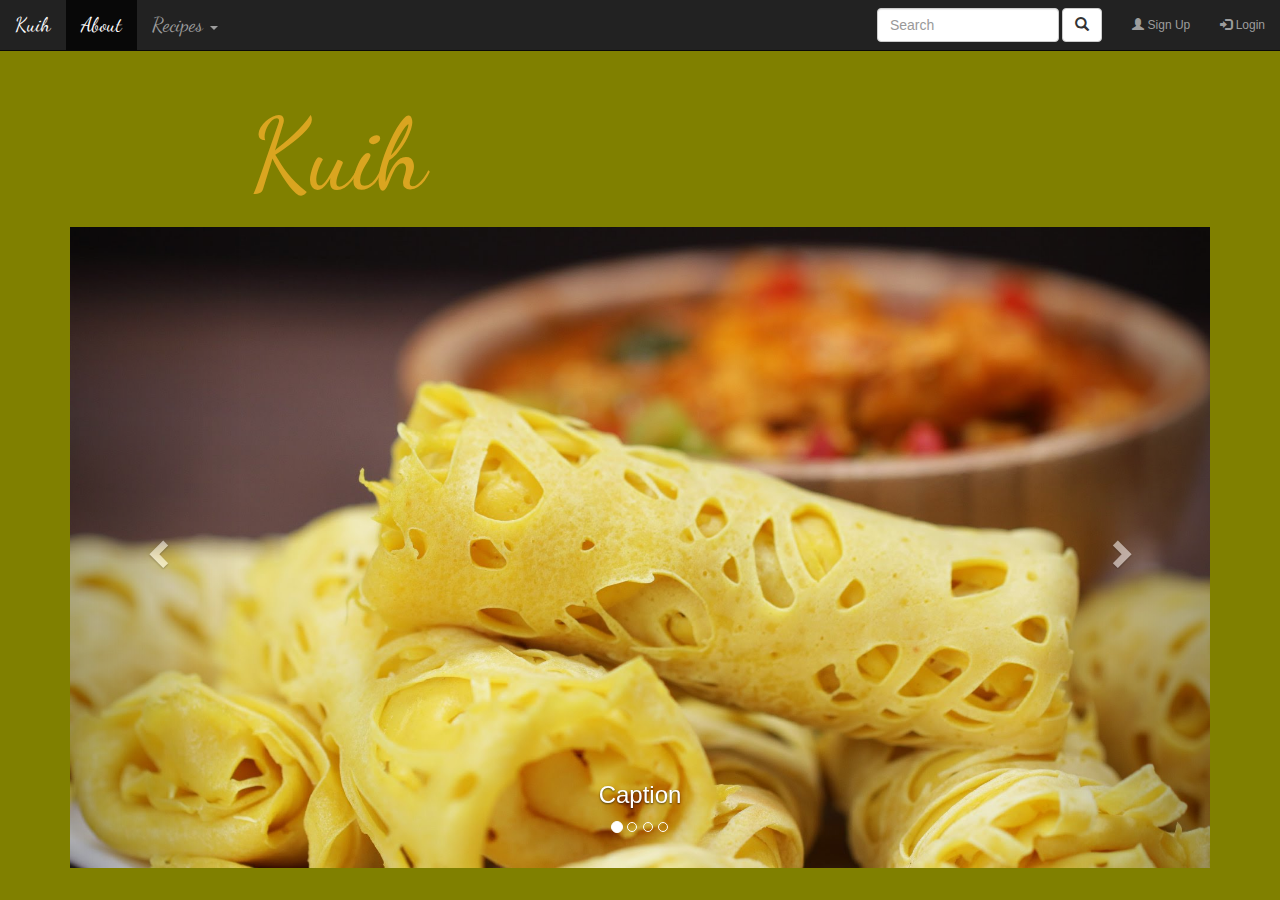
<file: Index.html>
<!DOCTYPE html>
<html lang="en">
<head>
  <title>Home</title>
  <meta charset="utf-8">
  <meta name="viewport" content="width=device-width, initial-scale=1">
  <link rel="stylesheet" href="bootstrap-3.3.7-dist/css/bootstrap.min.css">
  <link type="text/css" rel="stylesheet" href="Test.css">
  <script src="jquery-3.1.1.min.js"></script>
  <script src="bootstrap-3.3.7-dist/js/bootstrap.min.js"></script>
  <script src="examplemultidropdowns.js"></script>
<script>
    $(document).ready(function () {
        $('.dropdown-toggle').dropdown();
    });
</script>
  <link href="logo.jpg" rel="icon" type="image/jpg">
<link href="https://fonts.googleapis.com/css?family=Dancing+Script" rel="stylesheet">
<link href="examplemultidropdowns.css" rel="stylesheet" type="text/css">


  <style>
  .carousel-inner > .item > img,
  .carousel-inner > .item > a > img {
      width: 100%;
      margin: auto;
      overflow: hidden;
  }
  </style>

</head>
<body>
<h1>Kuih</h1>

<nav class="navbar navbar-default navbar-fixed-top navbar-inverse">
  <div class="container-fluid">
    <!-- Brand and toggle get grouped for better mobile display -->
    <div class="navbar-header">
      <button type="button" class="navbar-toggle collapsed" data-toggle="collapse" data-target="#bs-example-navbar-collapse-1" aria-expanded="false">
        <span class="sr-only">Toggle navigation</span>
        <span class="icon-bar"></span>
        <span class="icon-bar"></span>
        <span class="icon-bar"></span>
      </button>
      <a class="navbar-brand" href="#">Kuih</a>
    </div>

    <!-- Collect the nav links, forms, and other content for toggling -->
    <div class="collapse navbar-collapse" id="bs-example-navbar-collapse-1">
      <ul class="nav navbar-nav">
        <li class="active"><a class="navbar-brand1" href="About.html" target="_blank">About<span class="sr-only">(current)</span></a></li>
        <li class="dropdown">
          <a href="#" class="dropdown-toggle" data-toggle="dropdown" role="button" aria-haspopup="true" aria-expanded="false">Recipes <span class="caret"></span></a>
          <ul class="dropdown-menu">
            <li>
    <a class="trigger right-caret">By type</a>
    <ul class="dropdown-menu sub-menu">
      <li><a href="buahmelaka.html" target="_blank"> Sweet</a></li>
      <li><a href="karipap.html" target="_blank">Savoury</a></li>
    </ul>
  </li>

</ul>
          </ul>
        </li>
      </ul>
      <ul class="nav navbar-nav navbar-right">
        <form class="navbar-form navbar-left">
          <div class="form-group">
            <input type="text" class="form-control" placeholder="Search">
          </div>
          <button type="submit" class="btn btn-default"><span class="glyphicon glyphicon-search"></span></button>
        </form>
        <li><a href="loginpage.html" target="_blank"><span class="glyphicon glyphicon-user"></span> Sign Up</a></li>
        <li><a href="loginpage.html" target="_blank"><span class="glyphicon glyphicon-log-in"></span> Login</a></li>
      </ul>

    </div>
  </div>
</nav>


<div class="container">
  <br>
  <div id="myCarousel" class="carousel slide" data-ride="carousel">
    <!-- Indicators -->
    <ol class="carousel-indicators">
      <li data-target="#myCarousel" data-slide-to="0" class="active"></li>
      <li data-target="#myCarousel" data-slide-to="1"></li>
      <li data-target="#myCarousel" data-slide-to="2"></li>
      <li data-target="#myCarousel" data-slide-to="3"></li>
    </ol>

    <!-- Wrapper for slides -->
    <div class="carousel-inner" role="listbox">

      <div class="item active">
        <img src="img1.jpg" width="600" height="350" alt="Roti Jala" width="600" height="350">
        <div class="carousel-caption">
          <h3>Caption</h3>
          
        </div>
      </div>

      <div class="item">
        <img src="img2.jpg" alt="Karipap" width="600" height="350">
        <div class="carousel-caption">
          <h3>Caption</h3>
          
        </div>
      </div>
    </div>

    <!-- Left and right controls -->
    <a class="left carousel-control" href="#myCarousel" role="button" data-slide="prev">
      <span class="glyphicon glyphicon-chevron-left" aria-hidden="true"></span>
      <span class="sr-only">Previous</span>
    </a>
    <a class="right carousel-control" href="#myCarousel" role="button" data-slide="next">
      <span class="glyphicon glyphicon-chevron-right" aria-hidden="true"></span>
      <span class="sr-only">Next</span>
    </a>
  </div>
</div>

</body>


</html>
</file>
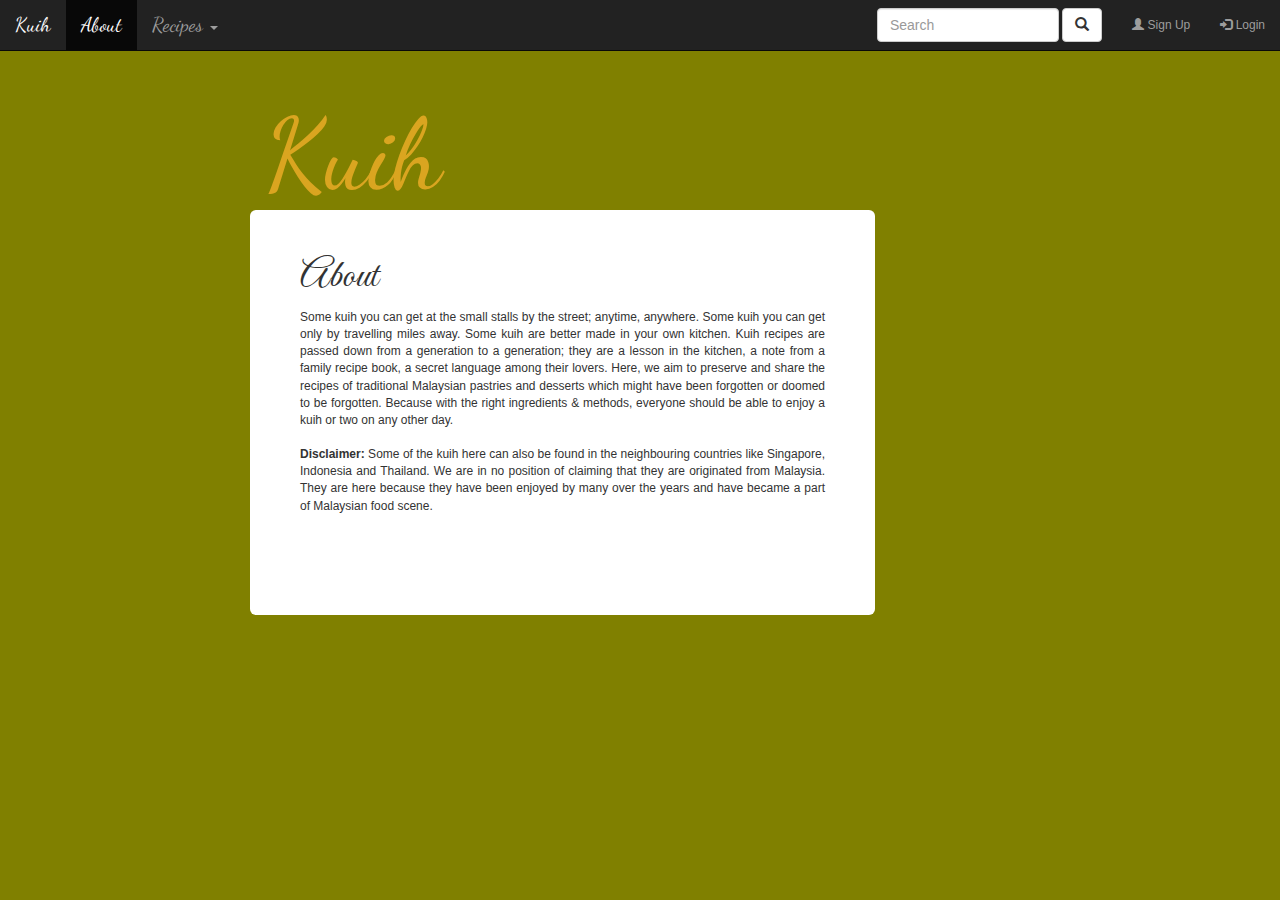
<file: about.html>
<!DOCTYPE html>
<html>
<head>
<title>About</title>
<link rel="stylesheet" href="bootstrap-3.3.7-dist/css/bootstrap.min.css">
<link href="about.css" rel="stylesheet" type="text/css">
 <script src="jquery-3.1.1.min.js"></script>
  <script src="bootstrap-3.3.7-dist/js/bootstrap.min.js"></script>
  <script src="examplemultidropdowns.js"></script>
<script>
    $(document).ready(function () {
        $('.dropdown-toggle').dropdown();
    });
</script>
<link href="logo.jpg" rel="icon" type="image/jpg">
<link href="https://fonts.googleapis.com/css?family=Tangerine|Dancing+Script|Prata" rel="stylesheet">
<link href="https://fonts.googleapis.com/css?family=Great+Vibes" rel="stylesheet">
<link href="examplemultidropdowns.css" rel="stylesheet" type="text/css">

</head>
<body>
<header id="header">
     <div class="container">
       <h1>Kuih</h1> </header>
<nav class="navbar navbar-default navbar-fixed-top navbar-inverse">
  <div class="container-fluid">
    <!-- Brand and toggle get grouped for better mobile display -->
    <div class="navbar-header">
      <button type="button" class="navbar-toggle collapsed" data-toggle="collapse" data-target="#bs-example-navbar-collapse-1" aria-expanded="false">
        <span class="sr-only">Toggle navigation</span>
        <span class="icon-bar"></span>
        <span class="icon-bar"></span>
        <span class="icon-bar"></span>
      </button>
      <a class="navbar-brand" href="index.html">Kuih</a>
    </div>

    <!-- Collect the nav links, forms, and other content for toggling -->
    <div class="collapse navbar-collapse" id="bs-example-navbar-collapse-1">
      <ul class="nav navbar-nav">
        <li class="active"><a class="navbar-brand1" href="about.html" target="_blank">About<span class="sr-only">(current)</span></a></li>
        <li class="dropdown">
          <a href="#" class="dropdown-toggle" data-toggle="dropdown" role="button" aria-haspopup="true" aria-expanded="false">Recipes <span class="caret"></span></a>
          <ul class="dropdown-menu">
            <li>
    <a class="trigger right-caret">By type</a>
    <ul class="dropdown-menu sub-menu">
      <li><a href="buahmelaka.html" target="_blank"> Sweet</a></li>
      <li><a href="karipap.html" target="_blank"> Savoury</a></li>
    </ul>
  </li>

</ul>
          </ul>
        </li>
      </ul>
      <ul class="nav navbar-nav navbar-right">
        <form class="navbar-form navbar-left">
          <div class="form-group">
            <input type="text" class="form-control" placeholder="Search">
          </div>
          <button type="submit" class="btn btn-default"><span class="glyphicon glyphicon-search"></span></button>
        </form>
        <li><a href="loginpage.html" target="_blank"><span class="glyphicon glyphicon-user"></span> Sign Up</a></li>
        <li><a href="loginpage.html" target="_blank"><span class="glyphicon glyphicon-log-in"></span> Login</a></li>
      </ul>

    </div>
  </div>
</nav>

   </header>

<article>
<h2> About</h2>
<div class="para-align"><p1> Some kuih you can get at the small stalls by the street; anytime, anywhere. Some kuih you can get only by travelling miles away. Some kuih are better made in your own kitchen. Kuih recipes are passed down from a generation to a generation; they are a lesson in the kitchen, a note from a family recipe book, a secret language among their lovers. Here, we aim to preserve and share the recipes of traditional Malaysian pastries and desserts which might have been forgotten or doomed to be forgotten. Because with the right ingredients & methods, everyone should be able to enjoy a kuih or two on any other day. 
</p1>
<br><br>
<p2><b>Disclaimer:</b> Some of the kuih here can also be found in the neighbouring countries like Singapore, Indonesia and Thailand. We are in no position of claiming that they are originated from Malaysia. They are here because they have been enjoyed by many over the years and have became a part of Malaysian food scene.
	
</p2></div>
</article>
</body>


</html>
</file>
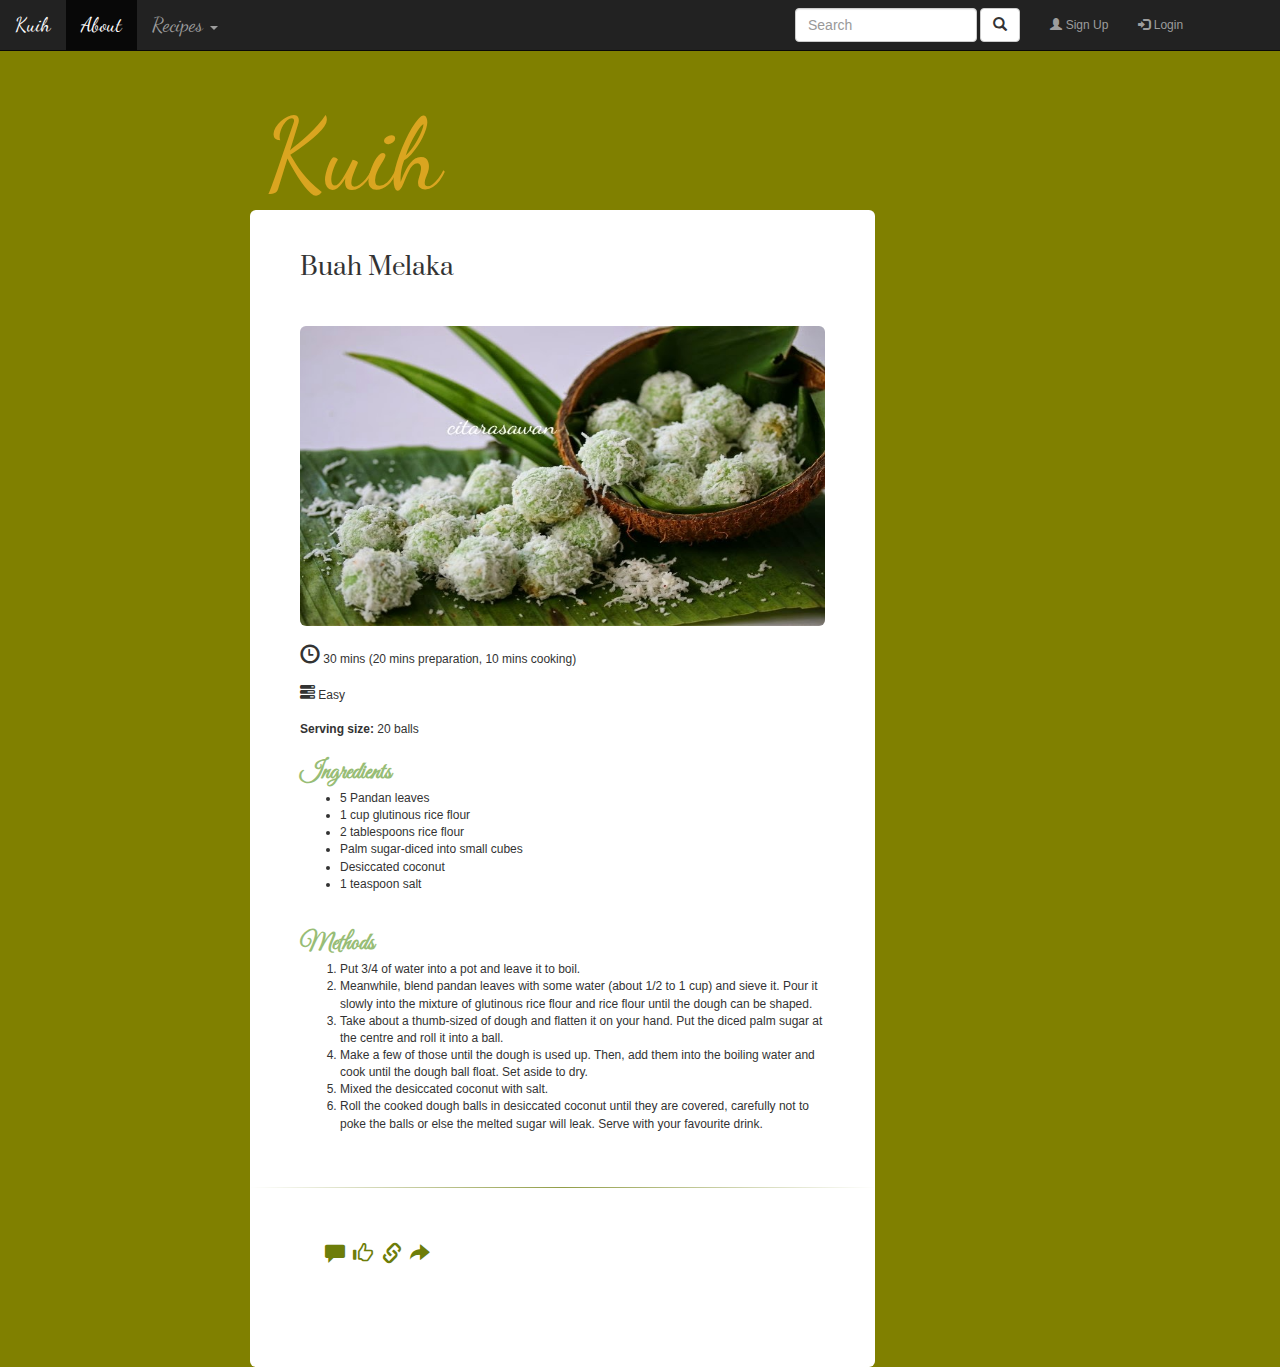
<file: buahmelaka.html>
<!DOCTYPE html>
<html>
<meta name="viewport" content="width=device-width, initial-scale=1.0">
<head>
<title>Buah Melaka</title>
<link rel="stylesheet" href="bootstrap-3.3.7-dist/css/bootstrap.min.css">
<link href="buahmelaka.css" rel="stylesheet" type="text/css">
 <script src="jquery-3.1.1.min.js"></script>
  <script src="bootstrap-3.3.7-dist/js/bootstrap.min.js"></script>
  <script src="examplemultidropdowns.js"></script>
<script>
    $(document).ready(function () {
        $('.dropdown-toggle').dropdown();
    });
</script>
<link href="logo.jpg" rel="icon" type="image/jpg">
<link href="https://fonts.googleapis.com/css?family=Tangerine|Dancing+Script|Prata" rel="stylesheet">
<link href="https://fonts.googleapis.com/css?family=Great+Vibes" rel="stylesheet">
<link href="examplemultidropdowns.css" rel="stylesheet" type="text/css">






</head>

<body>
   <header id="header">
     <div class="container">
       <h1>Kuih</h1> </header>
<nav class="navbar navbar-default navbar-fixed-top navbar-inverse">
  <div class="container-fluid">
    <!-- Brand and toggle get grouped for better mobile display -->
    <div class="navbar-header">
      <button type="button" class="navbar-toggle collapsed" data-toggle="collapse" data-target="#bs-example-navbar-collapse-1" aria-expanded="false">
        <span class="sr-only">Toggle navigation</span>
        <span class="icon-bar"></span>
        <span class="icon-bar"></span>
        <span class="icon-bar"></span>
      </button>
      <a class="navbar-brand" href="index.html">Kuih</a>
    </div>

    <!-- Collect the nav links, forms, and other content for toggling -->
    <div class="collapse navbar-collapse" id="bs-example-navbar-collapse-1">
      <ul class="nav navbar-nav">
        <li class="active"><a class="navbar-brand1" href="about.html" target="_blank">About<span class="sr-only">(current)</span></a></li>
        <li class="dropdown">
          <a href="#" class="dropdown-toggle" data-toggle="dropdown" role="button" aria-haspopup="true" aria-expanded="false">Recipes <span class="caret"></span></a>
          <ul class="dropdown-menu">
            <li>
    <a class="trigger right-caret">By type</a>
    <ul class="dropdown-menu sub-menu">
      <li><a href="buahmelaka.html" target="_blank"> Sweet</a></li>
      <li><a href="karipap.html" target="_blank"> Savoury</a></li>
    </ul>
  </li>

</ul>
          </ul>
        </li>
      </ul>
      <ul class="nav navbar-nav navbar-right">
        <form class="navbar-form navbar-left">
          <div class="form-group">
            <input type="text" class="form-control" placeholder="Search">
          </div>
          <button type="submit" class="btn btn-default"><span class="glyphicon glyphicon-search"></span></button>
        </form>
        <li><a href="loginpage.html" target="_blank"><span class="glyphicon glyphicon-user"></span> Sign Up</a></li>
        <li><a href="loginpage.html" target="_blank"><span class="glyphicon glyphicon-log-in"></span> Login</a></li>
      </ul>

    </div>
  </div>
</nav>

   </header>

<article>
    <h2>Buah Melaka</h2>
<br><br>
     <img src="buahmelaka.jpg" alt="Buah Melaka">
     
   
<br><br>
     <p1><b><span class="glyphicon glyphicon-time"></span></b> <enter> 30 mins (20 mins preparation, 10 mins cooking)</enter></p1>


<br><br><p3><b><span class="glyphicon glyphicon-tasks"></span> </b><enter>Easy</enter></p3>

<br><br><p4><b>Serving size:</b> 20 balls</p4>

<br><br><p5><b>Ingredients</b></p5>
<ul>
      <li>5 Pandan leaves</li>
      <li>1 cup glutinous rice flour</li>
      <li>2 tablespoons rice flour</li>
      <li>Palm sugar-diced into small cubes</li>
      <li>Desiccated coconut</li>
      <li>1 teaspoon salt</li>
     </ul>

<br><br><p6> <b> Methods </b> </p6>
<br><ol>
      <li>Put 3/4 of water into a pot and leave it to boil.</li>
      <li>Meanwhile, blend pandan leaves with some water (about 1/2 to 1 cup) and sieve it. Pour it slowly into the mixture of glutinous rice flour and rice flour until the dough can be shaped.</li>
      <li>Take about a thumb-sized of dough and flatten it on your hand. Put the diced palm sugar at the centre and roll it into a ball.</li>
      <li>Make a few of those until the dough is used up. Then, add them into the boiling water and cook until the dough ball float. Set aside to dry.</li>
      <li>Mixed the desiccated coconut with salt.</li>
      <li>Roll the cooked dough balls in desiccated coconut until they are covered, carefully not to poke the balls or else the melted sugar will leak. Serve with your favourite drink.</li>
    </ol>



<br><br><hr><br><br>
<a href="#">
          <span class="glyphicon glyphicon-comment"></span>
        </a>

<a href="#">
          <span class="glyphicon glyphicon-thumbs-up"></span>
        </a>
<a href="#">
          <span class="glyphicon glyphicon-link"></span>
        </a>
<a href="#">
          <span class="glyphicon glyphicon-share-alt"></span>
        </a>
 



</article>



</div>
</body>


</html>
</file>
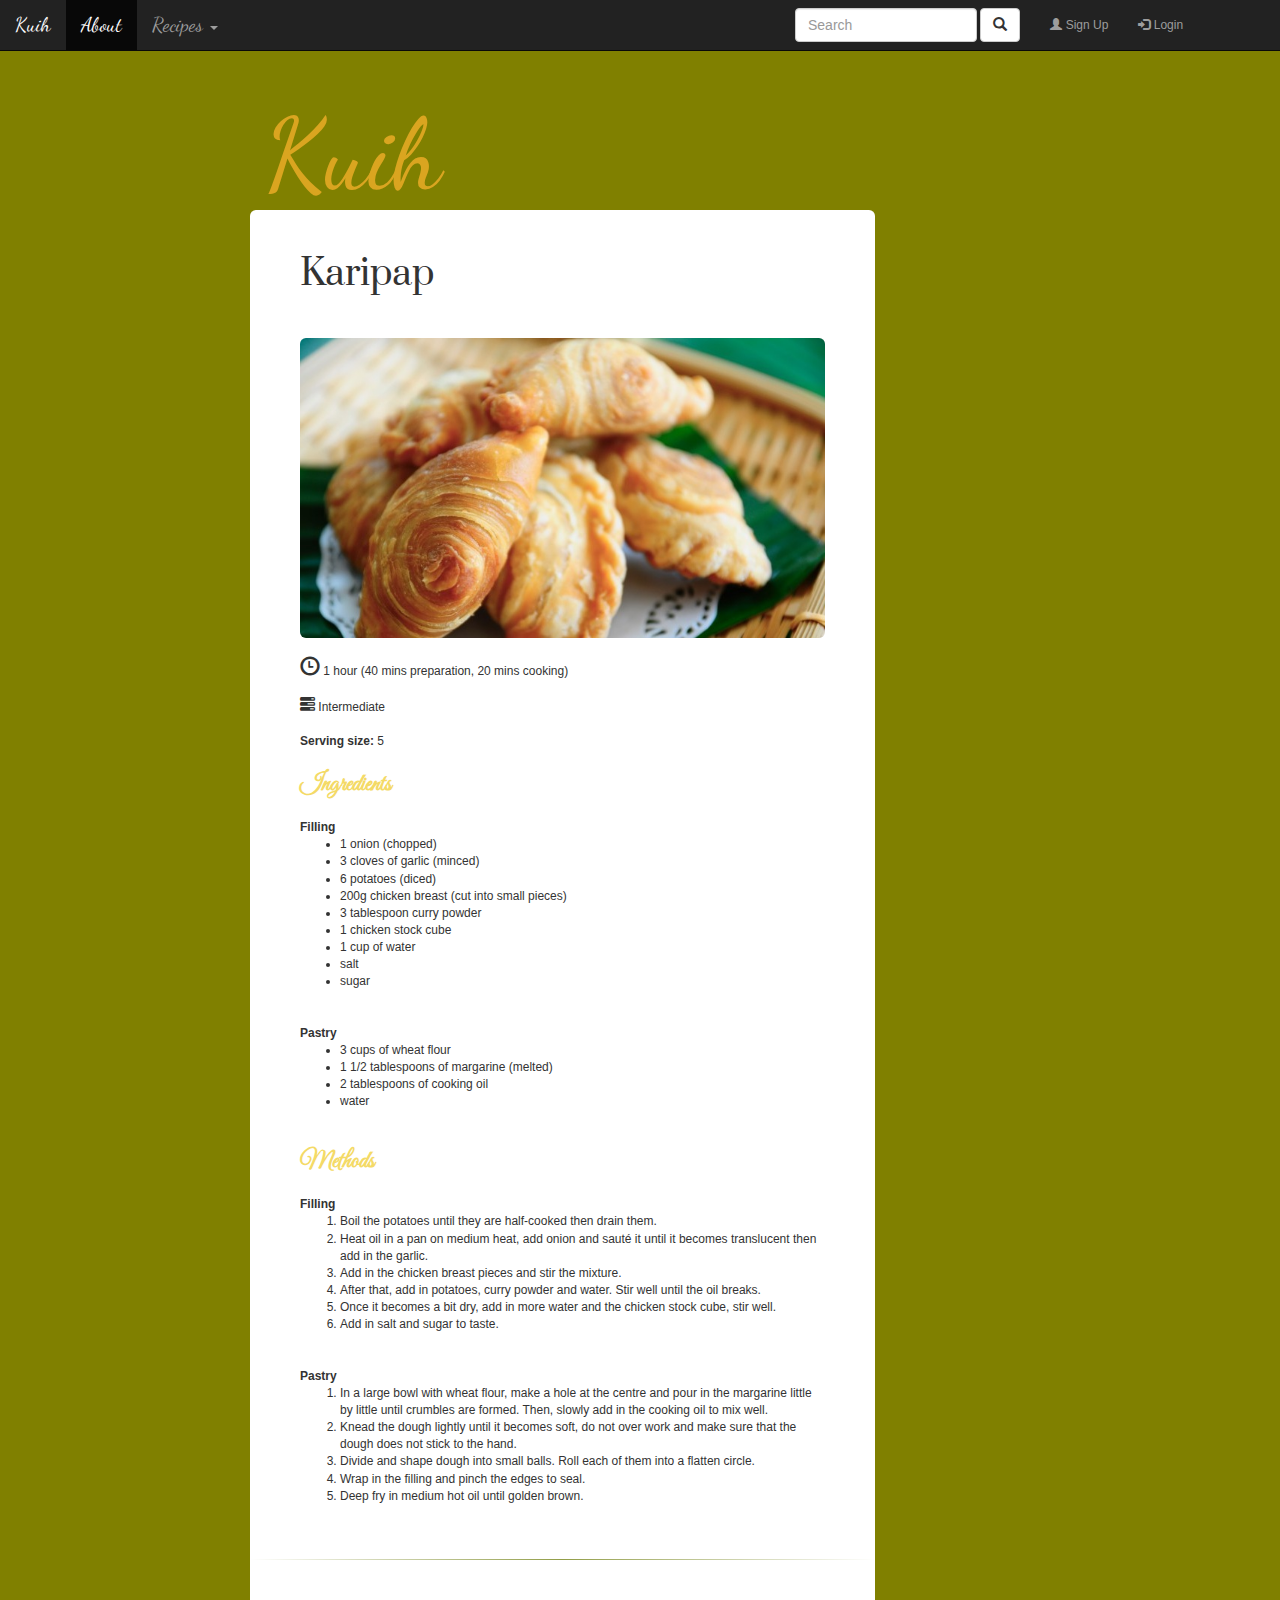
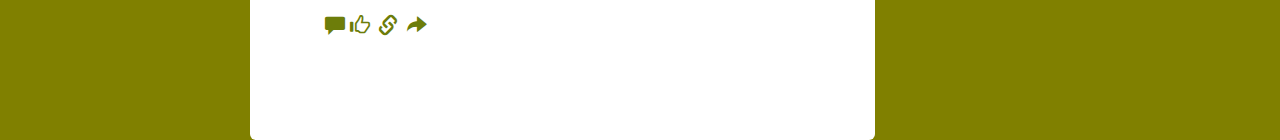
<file: karipap.html>
<!DOCTYPE html>
<html>
<meta name="viewport" content="width=device-width, initial-scale=1">
<head>
<title>Karipap</title>
<link rel="stylesheet" href="bootstrap-3.3.7-dist/css/bootstrap.min.css">
<link href="karipap.css" rel="stylesheet" type="text/css">
 <script src="jquery-3.1.1.min.js"></script>
  <script src="bootstrap-3.3.7-dist/js/bootstrap.min.js"></script>
  <script src="examplemultidropdowns.js"></script>
<script>
    $(document).ready(function () {
        $('.dropdown-toggle').dropdown();
    });
</script>
<link href="logo.jpg" rel="icon" type="image/jpg">
<link href="https://fonts.googleapis.com/css?family=Tangerine|Dancing+Script|Prata" rel="stylesheet">
<link href="https://fonts.googleapis.com/css?family=Great+Vibes" rel="stylesheet">
<link href="examplemultidropdowns.css" rel="stylesheet" type="text/css">



</head>

<body>
   <header id="header">
     <div class="container">
       <h1>Kuih </h1> </header>
<nav class="navbar navbar-default navbar-fixed-top navbar-inverse">
  <div class="container-fluid">
    <!-- Brand and toggle get grouped for better mobile display -->
    <div class="navbar-header">
      <button type="button" class="navbar-toggle collapsed" data-toggle="collapse" data-target="#bs-example-navbar-collapse-1" aria-expanded="false">
        <span class="sr-only">Toggle navigation</span>
        <span class="icon-bar"></span>
        <span class="icon-bar"></span>
        <span class="icon-bar"></span>
      </button>
      <a class="navbar-brand" href="Index.html">Kuih</a>
    </div>

    <!-- Collect the nav links, forms, and other content for toggling -->
    <div class="collapse navbar-collapse" id="bs-example-navbar-collapse-1">
      <ul class="nav navbar-nav">
        <li class="active"><a class="navbar-brand1" href="mywebpage1.html" target="_blank">About<span class="sr-only">(current)</span></a></li>
        <li class="dropdown">
          <a href="#" class="dropdown-toggle" data-toggle="dropdown" role="button" aria-haspopup="true" aria-expanded="false">Recipes <span class="caret"></span></a>
          <ul class="dropdown-menu">
            <li>
    <a class="trigger right-caret">By type</a>
    <ul class="dropdown-menu sub-menu">
      <li><a href="buahmelaka.html" target="_blank"> Sweet</a></li>
      <li><a href="karipap.html" target="_blank">Savoury</a></li>
    </ul>
  </li>

</ul>
          </ul>
        </li>
      </ul>
      <ul class="nav navbar-nav navbar-right">
        <form class="navbar-form navbar-left">
          <div class="form-group">
            <input type="text" class="form-control" placeholder="Search">
          </div>
          <button type="submit" class="btn btn-default"><span class="glyphicon glyphicon-search"></span></button>
        </form>
        <li><a href="loginpage.html" target="_blank"><span class="glyphicon glyphicon-user"></span> Sign Up</a></li>
        <li><a href="loginpage.html" target="_blank"><span class="glyphicon glyphicon-log-in"></span> Login</a></li>
      </ul>

    </div>
  </div>
</nav>


   </header>

<article>
    <h2>Karipap</h2>
<br><br>
     <img src="img2.jpg" alt="Karipap">

   
<br><br>
     <p1><span class="glyphicon glyphicon-time"></span> <enter> 1 hour (40 mins preparation, 20 mins cooking) </enter></p1>

<br><br><p3><b><span class="glyphicon glyphicon-tasks"></span> </b><enter>Intermediate</enter></p3>

<br><br><p4><b>Serving size:</b> 5</p4>

<br><br><p5><b>Ingredients</b></p5>

<br><br><p6><b>Filling</b></p6>
<ul>
      <li>1 onion (chopped)</li>
      <li>3 cloves of garlic (minced)</li>
      <li>6 potatoes (diced)</li>
      <li>200g chicken breast (cut into small pieces)</li>
      <li>3 tablespoon curry powder</li>
      <li>1 chicken stock cube</li>
      <li>1 cup of water </li>
      <li>salt</li>
      <li>sugar</li>
     </ul>

<br><br><p7><b>Pastry</b></p7>
<ul>
      <li>3 cups of wheat flour</li>
      <li>1 1/2 tablespoons of margarine (melted)</li>
      <li>2 tablespoons of cooking oil</li>
      <li>water</li>
    </ul>


<br><br><p8><b>Methods</b></p8>

<br><br><p9><b>Filling</b></p9>
<ol>
        <li>Boil the potatoes until they are half-cooked then drain them.</li>
        <li>Heat oil in a pan on medium heat, add onion and sauté it until it becomes translucent then add in the garlic.</li>
        <li>Add in the chicken breast pieces and stir the mixture.</li>
        <li>After that, add in potatoes, curry powder and water. Stir well until the oil breaks.</li>
        <li>Once it becomes a bit dry, add in more water and the chicken stock cube, stir well.</li>
        <li>Add in salt and sugar to taste.</li>
     </ol>


<br><br><p10><b>Pastry</b></p10><ol>
<li>In a large bowl with wheat flour, make a hole at the centre and pour in the margarine little by little until crumbles are formed. Then, slowly add in the cooking oil to mix well.</li>
<li>Knead the dough lightly until it becomes soft, do not over work and make sure that the dough does not stick to the hand. </li>
<li>Divide and shape dough into small balls. Roll each of them into a flatten circle.</li>
<li>Wrap in the filling and pinch the edges to seal.</li>
<li>Deep fry in medium hot oil until golden brown.</li> </ol>

<br><br><hr><br><br>
<div class="footer-button"><a href="#">
          <span class="glyphicon glyphicon-comment"></span>
        </a>

<a href="#">
          <span class="glyphicon glyphicon-thumbs-up"></span>
        </a>
<a href="#">
          <span class="glyphicon glyphicon-link"></span>
        </a>
<a href="#">
          <span class="glyphicon glyphicon-share-alt"></span>
        </a>
 
</div>

</article>




</body>

</div> 
</html>
</file>
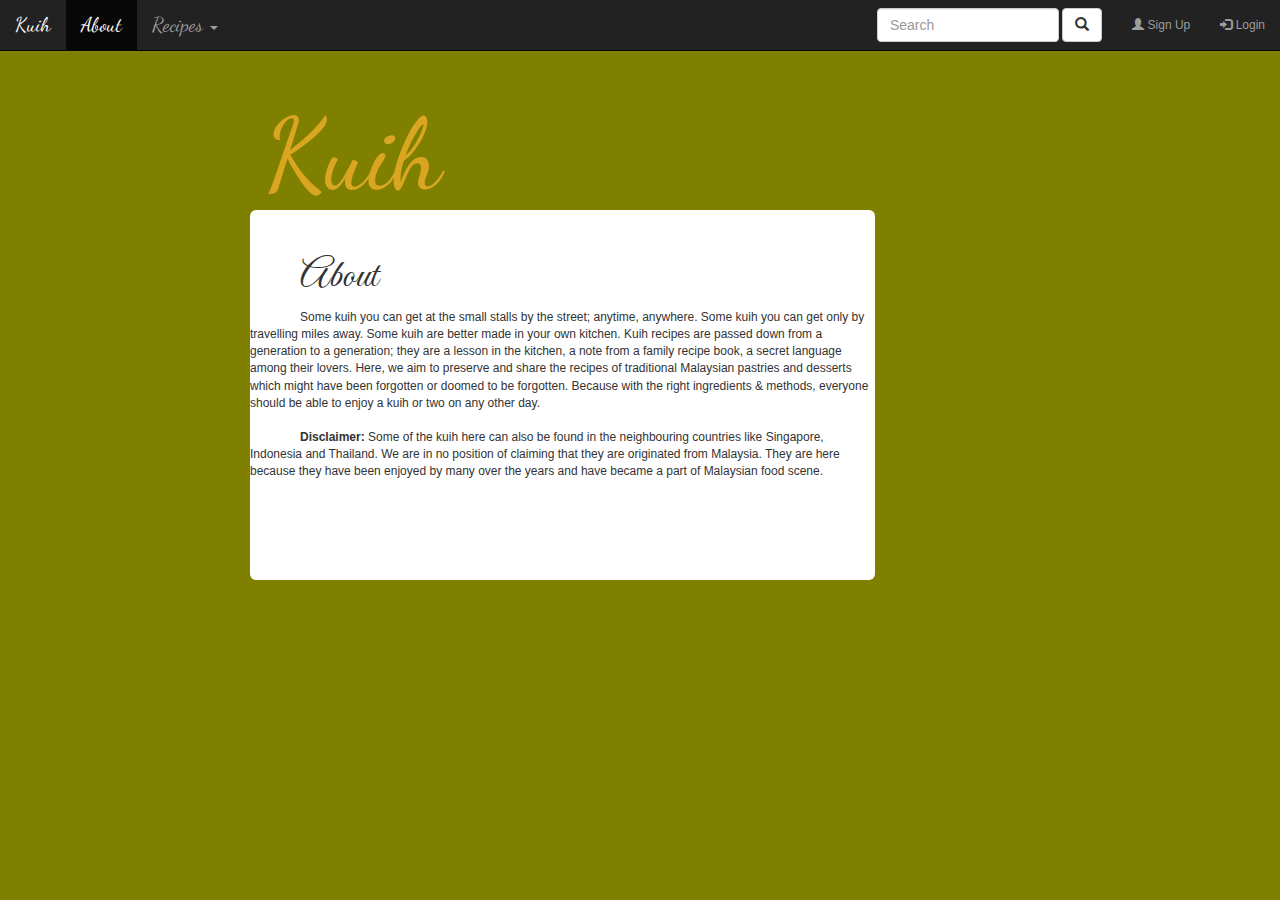
<file: mywebpage1.html>
<!DOCTYPE html>
<html>
<head>
<title>About</title>
<link rel="stylesheet" href="bootstrap-3.3.7-dist/css/bootstrap.min.css">
<link href="mywebpage1.css" rel="stylesheet" type="text/css">
 <script src="jquery-3.1.1.min.js"></script>
  <script src="bootstrap-3.3.7-dist/js/bootstrap.min.js"></script>
  <script src="examplemultidropdowns.js"></script>
<script>
    $(document).ready(function () {
        $('.dropdown-toggle').dropdown();
    });
</script>
<link href="logo.jpg" rel="icon" type="image/jpg">
<link href="https://fonts.googleapis.com/css?family=Tangerine|Dancing+Script|Prata" rel="stylesheet">
<link href="https://fonts.googleapis.com/css?family=Great+Vibes" rel="stylesheet">
<link href="examplemultidropdowns.css" rel="stylesheet" type="text/css">

</head>
<body>
<header id="header">
     <div class="container">
       <h1>Kuih</h1> </header>
<nav class="navbar navbar-default navbar-fixed-top navbar-inverse">
  <div class="container-fluid">
    <!-- Brand and toggle get grouped for better mobile display -->
    <div class="navbar-header">
      <button type="button" class="navbar-toggle collapsed" data-toggle="collapse" data-target="#bs-example-navbar-collapse-1" aria-expanded="false">
        <span class="sr-only">Toggle navigation</span>
        <span class="icon-bar"></span>
        <span class="icon-bar"></span>
        <span class="icon-bar"></span>
      </button>
      <a class="navbar-brand" href="#">Kuih</a>
    </div>

    <!-- Collect the nav links, forms, and other content for toggling -->
    <div class="collapse navbar-collapse" id="bs-example-navbar-collapse-1">
      <ul class="nav navbar-nav">
        <li class="active"><a class="navbar-brand1" href="About.html" target="_blank">About<span class="sr-only">(current)</span></a></li>
        <li class="dropdown">
          <a href="#" class="dropdown-toggle" data-toggle="dropdown" role="button" aria-haspopup="true" aria-expanded="false">Recipes <span class="caret"></span></a>
          <ul class="dropdown-menu">
            <li>
    <a class="trigger right-caret">By type</a>
    <ul class="dropdown-menu sub-menu">
      <li><a href="buahmelaka.html" target="_blank"> Sweet</a></li>
      <li><a href="karipap.html" target="_blank"> Savoury</a></li>
    </ul>
  </li>

</ul>
          </ul>
        </li>
      </ul>
      <ul class="nav navbar-nav navbar-right">
        <form class="navbar-form navbar-left">
          <div class="form-group">
            <input type="text" class="form-control" placeholder="Search">
          </div>
          <button type="submit" class="btn btn-default"><span class="glyphicon glyphicon-search"></span></button>
        </form>
        <li><a href="loginpage.html" target="_blank"><span class="glyphicon glyphicon-user"></span> Sign Up</a></li>
        <li><a href="loginpage.html" target="_blank"><span class="glyphicon glyphicon-log-in"></span> Login</a></li>
      </ul>

    </div>
  </div>
</nav>

   </header>

<article>
<h2> About</h2>
<p1> Some kuih you can get at the small stalls by the street; anytime, anywhere. Some kuih you can get only by travelling miles away. Some kuih are better made in your own kitchen. Kuih recipes are passed down from a generation to a generation; they are a lesson in the kitchen, a note from a family recipe book, a secret language among their lovers. Here, we aim to preserve and share the recipes of traditional Malaysian pastries and desserts which might have been forgotten or doomed to be forgotten. Because with the right ingredients & methods, everyone should be able to enjoy a kuih or two on any other day. 
</p1>
<br><br>
<p2><b>Disclaimer:</b> Some of the kuih here can also be found in the neighbouring countries like Singapore, Indonesia and Thailand. We are in no position of claiming that they are originated from Malaysia. They are here because they have been enjoyed by many over the years and have became a part of Malaysian food scene.
	
</p2>
</article>
</body>


</html>
</file>
<file: Test.css>
body{
  font-family: Helvetica;
  font-size:12px;
  background-color: olive;
}

h1{
  font-family: 'Dancing Script', cursive;
  font-size: 100px;
  color: Goldenrod;
  text-align: left;
  margin: 100px 250px auto 250px;
  min-width: 500px;
}

.navbar-brand{
  font-family: 'Dancing Script', cursive;
  color: Goldenrod;
  font-size: 20px;
}

.navbar-brand1{
  font-family: 'Dancing Script', cursive;
  color: Goldenrod;
  font-size: 20px;
}
.dropdown-toggle{
  font-family: 'Dancing Script', cursive;
  color: Goldenrod;
  font-size: 20px;
}
</file>
<file: examplemultidropdowns.css>
.dropdown-menu>li
{	position:relative;
	-webkit-user-select: none; /* Chrome/Safari */
	-moz-user-select: none; /* Firefox */
	-ms-user-select: none; /* IE10+ */
	/* Rules below not implemented in browsers yet */
	-o-user-select: none;
	user-select: none;
	cursor:pointer;
}
.dropdown-menu .sub-menu {
    left: 100%;
    position: absolute;
    top: 0;
    display:none;
    margin-top: -1px;
	border-top-left-radius:0;
	border-bottom-left-radius:0;
	border-left-color:#fff;
	box-shadow:none;
}
.right-caret:after
 {	content:"";
    border-bottom: 4px solid transparent;
    border-top: 4px solid transparent;
    border-left: 4px solid orange;
    display: inline-block;
    height: 0;
    opacity: 0.8;
    vertical-align: middle;
    width: 0;
	margin-left:5px;
}
.left-caret:after
{	content:"";
    border-bottom: 4px solid transparent;
    border-top: 4px solid transparent;
    border-right: 4px solid orange;
    display: inline-block;
    height: 0;
    opacity: 0.8;
    vertical-align: middle;
    width: 0;
	margin-left:5px;
}
</file>
<file: about.css>
body{
  font-family: Helvetica;
  font-size:12px;
  background-color: olive;
  min-width: 625px;
  max-width: 625px;

}

img{
	margin-left:50px;
  margin-right: 50px;
  width:525px;
  height:300px;
  position: relative;
  border-radius: 6px;
  min-width: 500px;

  
}

article{
	background-color: white;
	margin-left: 250px;
	margin-right: 250px;
	padding-bottom: 100px;
	padding-top: 25px;
	border-radius: 6px;
  min-width: 625px;
  max-width: 625px;

	
}
h1{
  font-family: 'Dancing Script', cursive;
  font-size: 100px;
  color: Goldenrod;
  text-align: left;
  margin: 100px 250px auto 250px;
  min-width: 500px;
  
}
h2{
  font-family: 'Great Vibes', cursive;
  font-size: 40px;
  color: ;
  text-align: left;
  font-weight: lighter;
  margin-left: 50px;
  min-width: 500px;
 }

 .para-align {
  text-align: justify;
  margin-left: 50px;
  margin-right: 50px;
 }

p1 {
 	color: ;
 	min-width: 500px;
  text-align: justify;
 	
 }
p2 {
 	color: ;
 	
 	min-width: 500px;
  text-align: justify;
 	
 }
 .navbar-brand{
  font-family: 'Dancing Script', cursive;
  color: Goldenrod;
  font-size: 20px;
}

.navbar-brand1{
  font-family: 'Dancing Script', cursive;
  color: Goldenrod;
  font-size: 20px;
}
.dropdown-toggle{
  font-family: 'Dancing Script', cursive;
  color: Goldenrod;
  font-size: 20px;
}
</file>
<file: buahmelaka.css>
body{
  font-family: Helvetica;
  font-size:12px;
  background-color: olive;
  min-width: 625px;
  max-width: 625px;

}

img{
	margin-left:50px;
  margin-right: 50px;
  width:525px;
  height:300px;
  position: relative;
  border-radius: 6px;
  min-width: 500px;

  
}

article{
	background-color: white;
	margin-left: 250px;
	margin-right: 250px;
	padding-bottom: 100px;
	padding-top: 25px;
	border-radius: 6px;
  min-width: 625px;
  max-width: 625px;

	
}
h1{
  font-family: 'Dancing Script', cursive;
  font-size: 100px;
  color: Goldenrod;
  text-align: left;
  margin: 100px 250px auto 250px;
  min-width: 500px;
  
}

h2{
  font-family: 'Prata', cursive;
  font-size: 24px;
  color: ;
  text-align: left;
  font-weight: lighter;
  margin-left: 50px;
  min-width: 500px;
 }

 p1 {
 	color: ;
 	margin-left: 50px;
 	margin-right: 50px;
 	min-width: 500px;
 }

 p2 {
 	color: ;
 	margin-left: 50px;
 	margin-right: 50px;
  min-width: 500px;
 }

 p3 {
 	color: ;
 	margin-left: 50px;
 	margin-right: 50px;
  min-width: 500px;
 }

 p4 {
 	color: ;
 	margin-left: 50px;
 	margin-right: 50px;
  min-width: 500px;
 }

 p5 {
 	color: #98BD76;
 	font-family: 'Great Vibes' , cursive;
 	font-size: 24px;
 	margin-left: 50px;
 	margin-right: 50px;
  min-width: 500px;
 }

 p6 {
 	color: #98BD76;
 	font-family: 'Great Vibes' , cursive;
 	font-size: 24px;
 	margin-left: 50px;
 	margin-right: 50px;
  min-width: 500px;
  max-width: 500px;
 }


 
 ul{
 	margin: auto 50px auto 50px;
  min-width: 500px;
 }
ol{
	margin: auto 50px auto 50px;
  min-width: 500px;
}

.navbar-brand{
  font-family: 'Dancing Script', cursive;
  color: Goldenrod;
  font-size: 20px;
}

.navbar-brand1{
  font-family: 'Dancing Script', cursive;
  color: Goldenrod;
  font-size: 20px;
}
.dropdown-toggle{
  font-family: 'Dancing Script', cursive;
  color: Goldenrod;
  font-size: 20px;
}

hr{
    border: 0;
    height: 1px;
    background-image: linear-gradient(to right, rgba(109, 125, 10, 0), rgba(109, 125, 10, 0.75), rgba(109, 125, 10, 0));
 }

 .glyphicon-time {
  font-size: 20px;
 }

 .glyphicon-tasks {
  font-size: 15px;
 }

 .glyphicon-comment {
  margin-left: 75px;
  text-align: right;
  font-size: 20px;
    color: #6D7D0A;
 }
 .glyphicon-thumbs-up {
  margin-left: 5px;
  text-align: right;
  font-size: 20px;
    color: #6D7D0A;
 }
.glyphicon-link {
  margin-left: 5px;
  text-align: right;
  font-size: 20px;
    color: #6D7D0A;
 }
.glyphicon-share-alt {
  margin-left: 5px;
  text-align: right;
  font-size: 20px;
    color: #6D7D0A;
 }
</file>
<file: karipap.css>
body{
  font-family: Helvetica;
  font-size:12px;
  background-color: olive;
  min-width: 625px;
  max-width: 625px;

}


    



img{
	margin-left:50px;
	margin-right: 50px;
	width:525px;
	height:300px;
	position: relative;
	border-radius: 6px;
	min-width: 500px;
	
}

article{
	background-color: white;
	margin-left: 250px;
	margin-right: 250px;
	padding-bottom: 100px;
	padding-top: 25px;
	border-radius: 6px;
	min-width: 625px;
	max-width: 625px;
	

	
}
h1{
  font-family: 'Dancing Script', cursive;
  font-size: 100px;
  color: Goldenrod;
  text-align: left;
  margin: 100px 250px auto 250px;
  min-width: 500px;
  
  
}

h2{
  font-family: 'Prata', cursive;
  font-size: 35px;
  color: ;
  text-align: left;
  font-weight: lighter;
  margin-left: 50px;
  min-width: 500px;

 }

 p1 {
 	color: ;
 	margin-left: 50px;
 	margin-right: 50px;
 	min-width: 500px;
 }

 p2 {
 	color: ;
 	margin-left: 50px;
 	margin-right: 50px;
 	min-width: 500px;
 }

 p3 {
 	color: ;
 	margin-left: 50px;
 	margin-right: 50px;
 	min-width: 500px;
 }

 p4 {
 	color: ;
 	margin-left: 50px;
 	margin-right: 50px;
 	min-width: 500px;
 }

 p5 {
 	color: #F4DA66;
 	font-family: 'Great Vibes' , cursive;
 	font-size: 24px;
 	margin-left: 50px;
 	margin-right: 50px;
 	min-width: 500px;
 }

 p6 {
 	color: ;
 	margin-left: 50px;
 	margin-right: 50px;
 	min-width: 500px;
 }

 p7 {
 	color: ;
 	margin-left: 50px;
 	margin-right: 50px;
 	min-width: 500px;
 }

 p8 {
 	color: #F4DA66;
 	font-family: 'Great Vibes' , cursive;
 	font-size: 24px;
 	margin-left: 50px;
 	margin-right: 50px;
 	min-width: 500px;
 }

 p9 {
 	color: ;
 	margin-left: 50px;
 	margin-right: 50px;
 	min-width: 500px;
 }

 p10 {
 	color: ;
 	margin-left: 50px;
 	margin-right: 50px;
 	min-width: 500px;
 }

 
 ul{
 	margin: auto 50px auto 50px;
 	min-width: 500px;
 }
ol{
	margin: auto 50px auto 50px;
	min-width: 500px;
}

.navbar-brand{
  font-family: 'Dancing Script', cursive;
  color: Goldenrod;
  font-size: 20px;
}

.navbar-brand1{
  font-family: 'Dancing Script', cursive;
  color: Goldenrod;
  font-size: 20px;
}
.dropdown-toggle{
  font-family: 'Dancing Script', cursive;
  color: Goldenrod;
  font-size: 20px;
}


hr{
    border: 0;
    height: 1px;
    background-image: linear-gradient(to right, rgba(109, 125, 10, 0), rgba(109, 125, 10, 0.75), rgba(109, 125, 10, 0));
 }
 .glyphicon-time {
 	font-size: 20px;
 }

 .glyphicon-tasks {
 	font-size: 15px;
 }
 .glyphicon-comment{
 	margin-left: 75px;
 	
 	float: left;
 	font-size: 20px;
  	color: #6D7D0A;
 }
 .glyphicon-thumbs-up {
 	margin-left: 5px;
 	
 	font-size: 20px;
  	color: #6D7D0A;
 }
.glyphicon-link  {
 	margin-left: 5px;
 	
 	font-size: 20px;
  	color: #6D7D0A;
 }
.glyphicon-share-alt {
 	margin-left: 5px;
 	
 	font-size: 20px;
  	color: #6D7D0A;
 }
</file>
<file: mywebpage1.css>
body{
  font-family: Helvetica;
  font-size:12px;
  background-color: olive;
  min-width: 625px;
  max-width: 625px;

}

img{
	margin-left:50px;
  margin-right: 50px;
  width:525px;
  height:300px;
  position: relative;
  border-radius: 6px;
  min-width: 500px;

  
}

article{
	background-color: white;
	margin-left: 250px;
	margin-right: 250px;
	padding-bottom: 100px;
	padding-top: 25px;
	border-radius: 6px;
  min-width: 625px;
  max-width: 625px;

	
}
h1{
  font-family: 'Dancing Script', cursive;
  font-size: 100px;
  color: Goldenrod;
  text-align: left;
  margin: 100px 250px auto 250px;
  min-width: 500px;
  
}
h2{
  font-family: 'Great Vibes', cursive;
  font-size: 40px;
  color: ;
  text-align: left;
  font-weight: lighter;
  margin-left: 50px;
  min-width: 500px;
 }

p1 {
 	color: ;
 	margin-left: 50px;
 	margin-right: 50px;
 	min-width: 500px;
 	
 }
p2 {
 	color: ;
 	margin-left: 50px;
 	margin-right: 50px;
 	min-width: 500px;
 	
 }
 .navbar-brand{
  font-family: 'Dancing Script', cursive;
  color: Goldenrod;
  font-size: 20px;
}

.navbar-brand1{
  font-family: 'Dancing Script', cursive;
  color: Goldenrod;
  font-size: 20px;
}
.dropdown-toggle{
  font-family: 'Dancing Script', cursive;
  color: Goldenrod;
  font-size: 20px;
}
</file>
